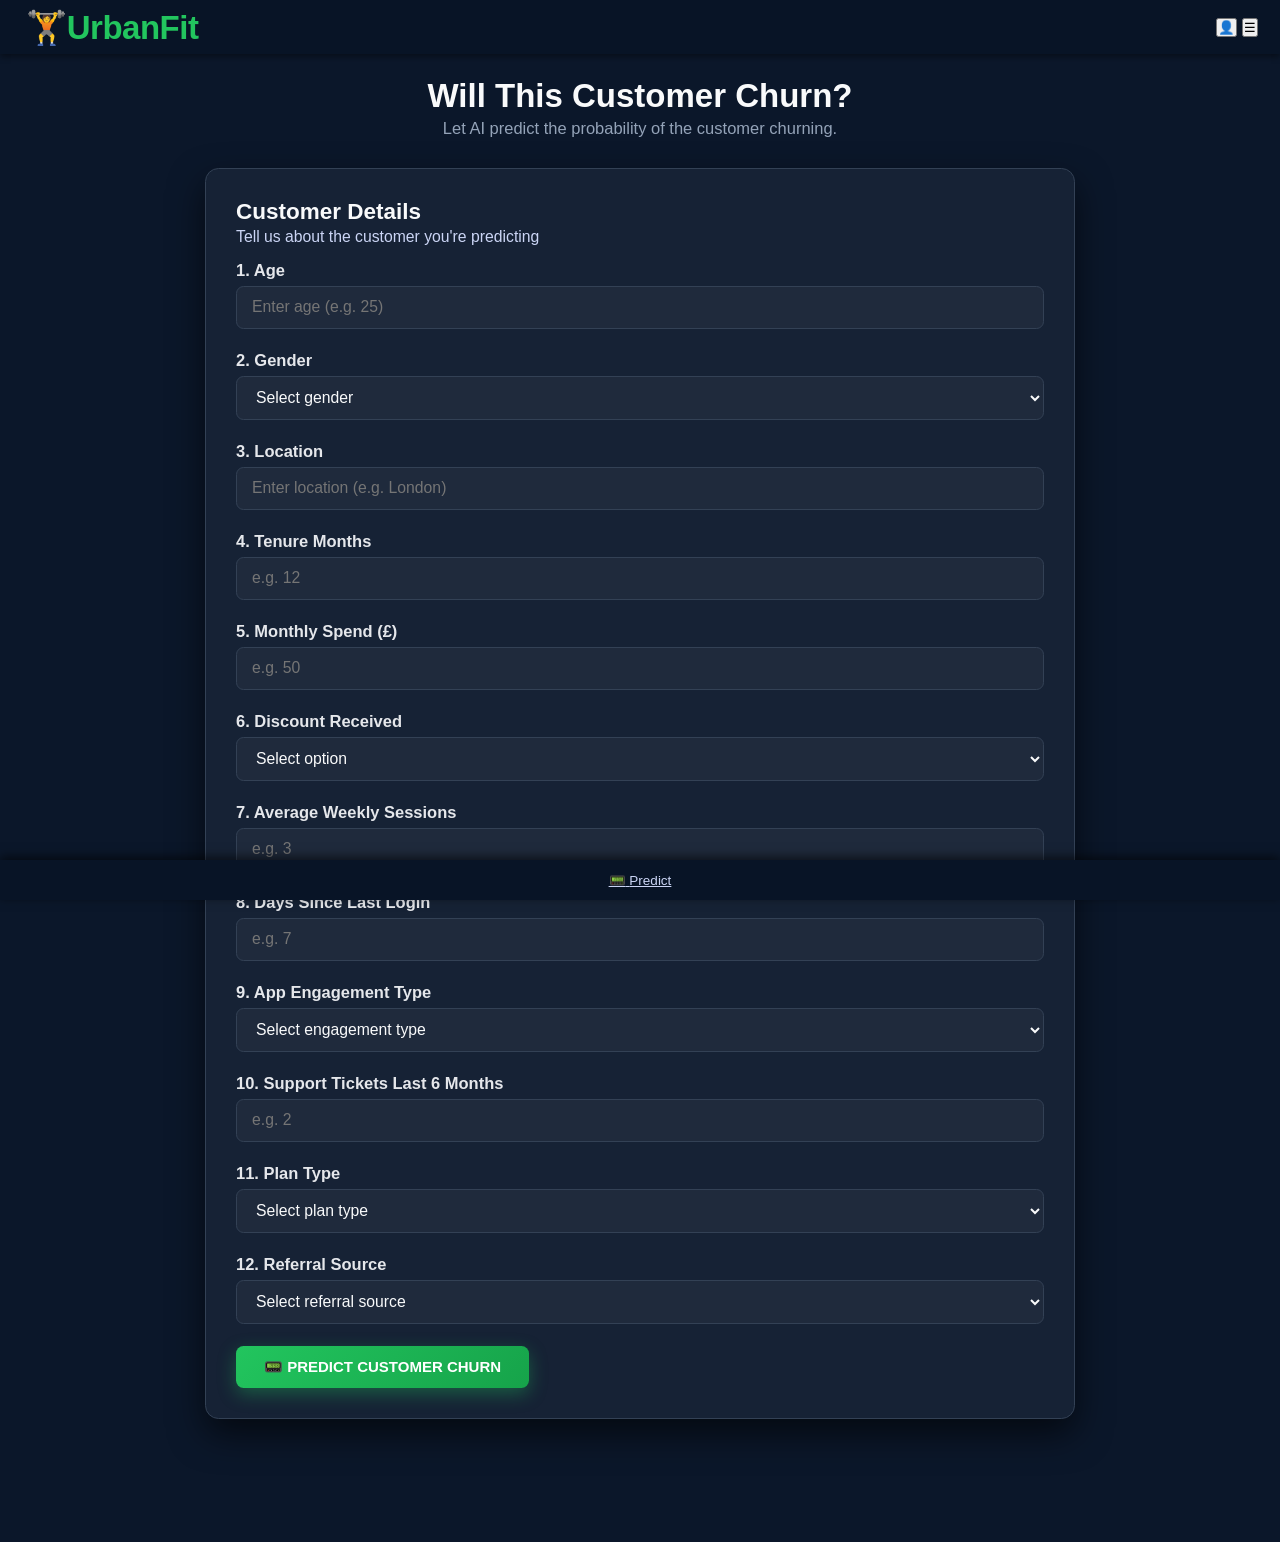
<file: templates/index.html>
<!DOCTYPE html>
<html lang="en">
<head>
    <meta charset="UTF-8">
    <meta name="viewport" content="width=device-width, initial-scale=1.0">
    <title>UrbanFit - Churn Prediction</title>
    <link rel="stylesheet" href="/static/styles.css">
</head>
<body>
    <!-- Header -->
    <header>
        <div class="logo">
            <div class="logo-icon"></div>
            <h1>🏋️UrbanFit</h1>
        </div>
        <div class="header-actions">
            <button class="icon-btn">👤</button>
            <button class="icon-btn menu-btn">☰</button>
        </div>
    </header>

    <!-- Main Content -->
    <main class="container">
        <!-- Hero Section -->
        <div class="hero">
            <h2>Will This Customer Churn?</h2>
            <p class="subtitle">Let AI predict the probability of the customer churning.</p>
        </div>

        <!-- Form Card -->
        <div class="card">
            <div class="card-header">
                <h3>Customer Details</h3>
                <p class="text-muted">Tell us about the customer you're predicting</p>
            </div>

            <form id="predictionForm" class="prediction-form">
                <div class="form-grid">

                    <!-- Left Column -->
                    <div class="form-column">

                        <!-- Age -->
                        <div class="form-group">
                            <label for="age"><span class="label-number">1.</span> Age</label>
                            <input type="number" id="age" name="age" placeholder="Enter age (e.g. 25)" min="1" required>
                        </div>

                        <!-- Gender -->
                        <div class="form-group">
                            <label for="gender"><span class="label-number">2.</span> Gender</label>
                            <select id="gender" name="gender" required>
                                <option value="">Select gender</option>
                                <option value="Male">Male</option>
                                <option value="Female">Female</option>
                            </select>
                        </div>

                        <!-- Location -->
                        <div class="form-group">
                            <label for="location"><span class="label-number">3.</span> Location</label>
                            <input type="text" id="location" name="location" placeholder="Enter location (e.g. London)" required>
                        </div>

                        <!-- Tenure Months -->
                        <div class="form-group">
                            <label for="tenure_months"><span class="label-number">4.</span> Tenure Months</label>
                            <input type="number" id="tenure_months" name="tenure_months" placeholder="e.g. 12" min="1" required>
                        </div>

                        <!-- Monthly Spend GBP -->
                        <div class="form-group">
                            <label for="monthly_spend_gbp"><span class="label-number">5.</span> Monthly Spend (£)</label>
                            <input type="number" id="monthly_spend_gbp" name="monthly_spend_gbp" placeholder="e.g. 50" min="1" required>
                        </div>

                        <!-- Discount -->
                        <div class="form-group">
                            <label for="discount_received"><span class="label-number">6.</span> Discount Received</label>
                            <select id="discount_received" name="discount_received" required>
                                <option value="">Select option</option>
                                <option value="1">Yes</option>
                                <option value="0">No</option>
                            </select>
                        </div>

                    </div>

                    <!-- Right Column -->
                    <div class="form-column">

                        <!-- Average Weekly Sessions -->
                        <div class="form-group">
                            <label for="avg_weekly_sessions"><span class="label-number">7.</span> Average Weekly Sessions</label>
                            <input type="number" id="avg_weekly_sessions" name="avg_weekly_sessions" placeholder="e.g. 3" min="0" required>
                        </div>

                        <!-- Days Since Last Login -->
                        <div class="form-group">
                            <label for="days_since_last_login"><span class="label-number">8.</span> Days Since Last Login</label>
                            <input type="number" id="days_since_last_login" name="days_since_last_login" placeholder="e.g. 7" min="0" required>
                        </div>

                        <!-- App Engagement Type -->
                        <div class="form-group">
                            <label for="app_engagement_type"><span class="label-number">9.</span> App Engagement Type</label>
                            <select id="app_engagement_type" name="app_engagement_type" required>
                                <option value="">Select engagement type</option>
                                <option value="Live Classes">Live Classes</option>
                                <option value="Mixed">Mixed</option>
                                <option value="On-Demand">On-Demand</option>
                            </select>
                        </div>

                        <!-- Support Tickets -->
                        <div class="form-group">
                            <label for="support_tickets_last_6m"><span class="label-number">10.</span> Support Tickets Last 6 Months</label>
                            <input type="number" id="support_tickets_last_6m" name="support_tickets_last_6m" placeholder="e.g. 2" min="0" required>
                        </div>

                        <!-- Plan Type -->
                        <div class="form-group">
                            <label for="plan_type"><span class="label-number">11.</span> Plan Type</label>
                            <select id="plan_type" name="plan_type" required>
                                <option value="">Select plan type</option>
                                <option value="Basic">Basic</option>
                                <option value="Standard">Standard</option>
                                <option value="Premium">Premium</option>
                            </select>
                        </div>

                        <!-- Referral Source -->
                        <div class="form-group">
                            <label for="referral_source"><span class="label-number">12.</span> Referral Source</label>
                            <select id="referral_source" name="referral_source" required>
                                <option value="">Select referral source</option>
                                <option value="Friend Referral">Friend Referral</option>
                                <option value="Influencer">Influencer</option>
                                <option value="Paid Ad">Paid Ad</option>
                                <option value="Social Media">Social Media</option>
                            </select>
                        </div>

                    </div>
                </div>

                <!-- Submit Button -->
                <button type="submit" class="btn-primary btn-large">
                    <span class="btn-icon">📟 </span>
                    PREDICT CUSTOMER CHURN
                </button>
            </form>
        </div>
    </main>

    <!-- Bottom Navigation -->
    <nav class="bottom-nav">
        <a href="index.html" class="nav-item active">
            <span class="nav-icon">📟</span>
            <span class="nav-label">Predict</span>
        </a>
    </nav>

    <script>
        document.getElementById("predictionForm").addEventListener("submit", async function(e) {
            e.preventDefault();

            const data = {
                age: document.getElementById("age").value,
                gender: document.getElementById("gender").value,
                location: document.getElementById("location").value,
                tenure_months: document.getElementById("tenure_months").value,
                monthly_spend_gbp: document.getElementById("monthly_spend_gbp").value,
                avg_weekly_sessions: document.getElementById("avg_weekly_sessions").value,
                days_since_last_login: document.getElementById("days_since_last_login").value,
                app_engagement_type: document.getElementById("app_engagement_type").value,
                support_tickets_last_6m: document.getElementById("support_tickets_last_6m").value,
                plan_type: document.getElementById("plan_type").value,
                discount_received: document.getElementById("discount_received").value,
                referral_source: document.getElementById("referral_source").value
            };

            const response = await fetch("/predict", {
                method: "POST",
                headers: { "Content-Type": "application/json" },
                body: JSON.stringify(data)
            });

            const result = await response.json();
            sessionStorage.setItem("churnResult", JSON.stringify(result));
            window.location.href = "/result";
        });
    </script>
</body>
</html>
</file>
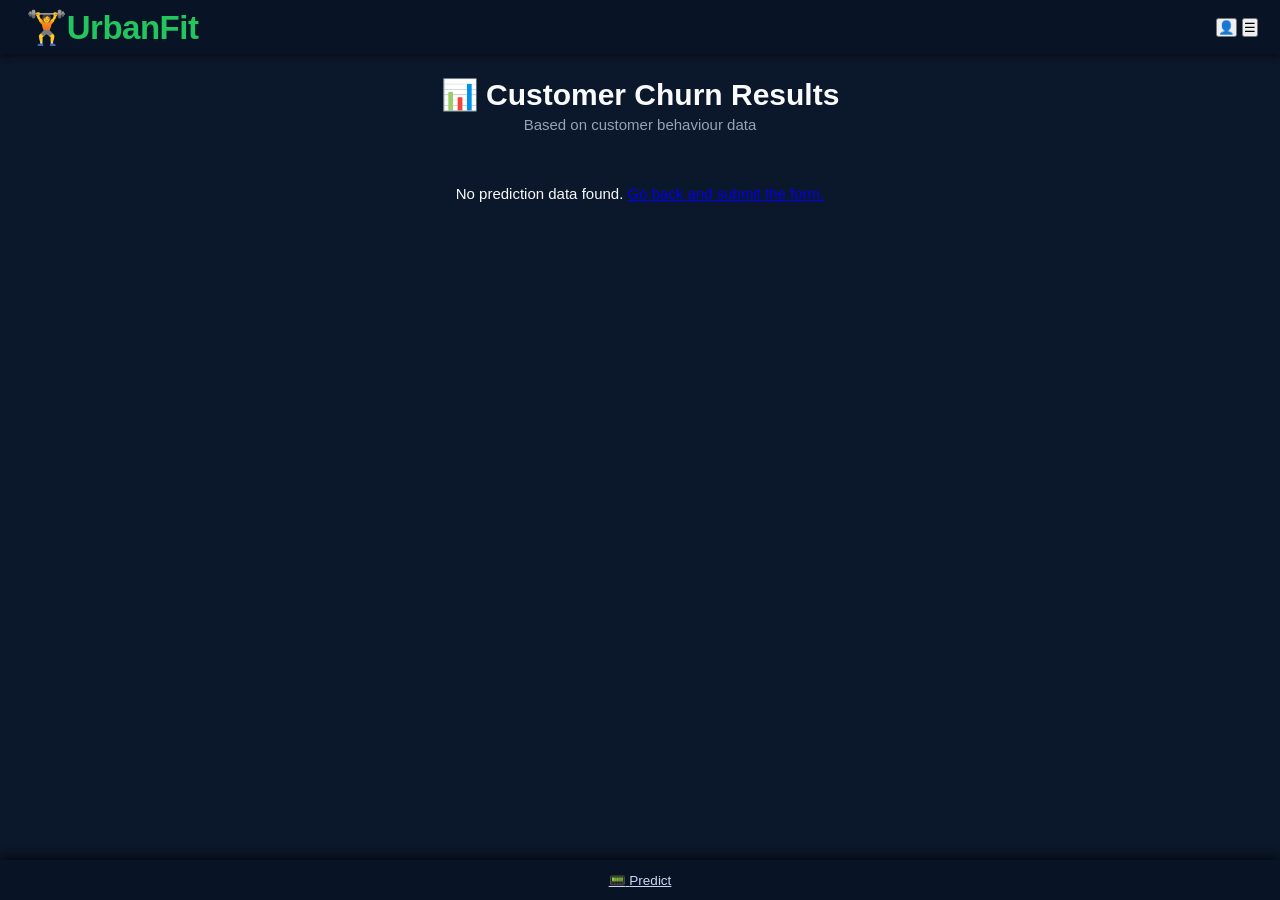
<file: templates/result.html>
<!DOCTYPE html>
<html lang="en">
<head>
    <meta charset="UTF-8">
    <meta name="viewport" content="width=device-width, initial-scale=1.0">
    <title>UrbanFit – Churn Prediction Results</title>
    <link rel="stylesheet" href="/static/styles.css">
</head>

<body class="results-body">

<header>
    <div class="logo">
        <div class="logo-icon"></div>
        <h1>🏋️UrbanFit</h1>
    </div>
    <div class="header-actions">
        <button class="icon-btn">👤</button>
        <button class="icon-btn menu-btn">☰</button>
    </div>
</header>

<!-- RESULTS TITLE -->
<section class="results-title-container">
    <h2 class="results-title">📊 Customer Churn Results</h2>
    <p class="results-subtitle">Based on customer behaviour data</p>
</section>

<main class="results-container">

    <!-- TOP METRIC BOXES -->
    <section class="top-boxes">

        <div class="result-box">
            <h3>⚠️ Churn Probability (%)</h3>
            <p class="result-value" id="churnProbability">--</p>
        </div>

        <div class="result-box">
            <h3>📊 Churn Risk Level</h3>
            <p class="result-value" id="riskLevel">--</p>
        </div>

    </section>

    <!-- TOP CHURN DRIVERS -->
    <section class="section-block">
        <h2>📉 Top 3 Churn Drivers</h2>
        <ul class="impact-list" id="driversList">
            <li>Loading...</li>
        </ul>
    </section>

    <!-- RECOMMENDATIONS -->
    <section class="section-block">
        <h2>💡 Recommendations</h2>

        <h4>Short-Term Actions</h4>
        <ul class="impact-list" id="shortTermList">
            <li>Loading...</li>
        </ul>

        <h4>Long-Term Strategies</h4>
        <ul class="impact-list" id="longTermList">
            <li>Loading...</li>
        </ul>

        <p class="impact-conclusion">
            Increasing engagement and reducing inactivity can significantly reduce the likelihood of churn.
        </p>
    </section>

    <!-- BUTTON -->
    <div class="btn-container">
        <a href="/" class="btn-primary">Back to Predictor</a>
    </div>

</main>

<!-- Bottom Navigation -->
<nav class="bottom-nav">
    <a href="/" class="nav-item">
        <span class="nav-icon">📟</span>
        <span class="nav-label">Predict</span>
    </a>
</nav>

<script>
    const result = JSON.parse(sessionStorage.getItem("churnResult"));

    if (!result) {
        document.querySelector(".results-container").innerHTML =
            "<p style='text-align:center;padding:2rem'>No prediction data found. <a href='/'>Go back and submit the form.</a></p>";
    } else {
        // Probability & Risk
        document.getElementById("churnProbability").textContent = (result.probability * 100).toFixed(1) + "%";
        document.getElementById("riskLevel").textContent = result.risk;

        // Colour code risk
        const riskEl = document.getElementById("riskLevel");
        if (result.risk === "HIGH") riskEl.style.color = "#e74c3c";
        else if (result.risk === "MEDIUM") riskEl.style.color = "#f39c12";
        else riskEl.style.color = "#27ae60";

        // Top 3 drivers
        const driverIcons = ["⏳", "🏋️", "📅"];
        const driversList = document.getElementById("driversList");
        driversList.innerHTML = result.drivers.map((d, i) =>
            `<li>${driverIcons[i] || "🔹"} <strong>${d}</strong></li>`
        ).join("");

        // Recommendations
        const shortTermList = document.getElementById("shortTermList");
        const longTermList = document.getElementById("longTermList");

        if (result.short_term && result.short_term.length > 0) {
            shortTermList.innerHTML = result.short_term.map(r => `<li>📩 ${r}</li>`).join("");
        } else {
            shortTermList.innerHTML = "<li>No short-term actions generated.</li>";
        }

        if (result.long_term && result.long_term.length > 0) {
            longTermList.innerHTML = result.long_term.map(r => `<li>🎯 ${r}</li>`).join("");
        } else {
            longTermList.innerHTML = "<li>No long-term strategies generated.</li>";
        }
    }
</script>

</body>
</html>
</file>
<file: static/styles.css>
/* =================================== CSS VARIABLES =================================== */
:root {

    /* UrbanFit Green */
    --primary: #22c55e;
    --primary-dark: #15803d;
    --primary-light: #4ade80;

    --secondary: #84cc16;
    --accent: #facc15;

    /* DARK THEME */
    --bg-main: #0b172a;
    --bg-card: #162235;
    --bg-muted: #1f2a3c;

    /* Text */
    --text-primary: #f9fafb;
    --text-secondary: #cbd5f5;
    --text-muted: #94a3b8;

    /* Borders */
    --border: #334155;

    /* Shadows */
    --shadow-sm: 0 3px 6px rgba(0,0,0,0.4);
    --shadow-md: 0 15px 35px rgba(0,0,0,0.6);

    /* Spacing */
    --spacing-xs: 0.25rem;
    --spacing-sm: 0.5rem;
    --spacing-md: 1rem;
    --spacing-lg: 1.5rem;
    --spacing-xl: 2rem;

    /* Radius */
    --radius-md: 0.5rem;
    --radius-lg: 0.9rem;

    --transition-base: 0.25s ease;
}


/* =================================== RESET =================================== */
* {
    margin: 0;
    padding: 0;
    box-sizing: border-box;
}

html { font-size: 15px; }

body {
    background: var(--bg-main);
    font-family: 'Space Grotesk', sans-serif;
    color: var(--text-primary);
    padding-bottom: 70px;
}


/* =================================== HEADER =================================== */
header {
    background: #081426;
    padding: var(--spacing-sm) var(--spacing-lg);
    display: flex;
    justify-content: space-between;
    align-items: center;
    box-shadow: var(--shadow-sm);
}

.logo {
    display: flex;
    align-items: center;
    gap: var(--spacing-xs);
}

.logo h1 {
    font-size: 2.2rem;
    font-weight: 700;
    letter-spacing: -0.5px;
    color: var(--primary);
}


/* =================================== GENERAL LAYOUT =================================== */
.container {
    max-width: 900px;
    margin: 0 auto;
    padding: var(--spacing-lg) var(--spacing-md);
}


/* =================================== HERO =================================== */
.hero {
    text-align: center;
    margin-bottom: var(--spacing-xl);
}

.hero h2 {
    font-size: 2.2rem;
    font-weight: 800;
}

.subtitle {
    margin-top: 0.3rem;
    font-size: 1.1rem;
    color: var(--text-muted);
}


/* =================================== CARD =================================== */
.card {
    background: var(--bg-card);
    padding: var(--spacing-xl);
    border-radius: var(--radius-lg);
    box-shadow: var(--shadow-md);
    border: 1px solid var(--border);
    margin-bottom: var(--spacing-xl);
}

.card-header h3 {
    font-size: 1.5rem;
    font-weight: 700;
}

.card-header p {
    margin-top: 0.2rem;
    margin-bottom: 1rem;
    font-size: 1.05rem;
    color: var(--text-secondary);
}


/* =================================== FORM =================================== */
.form-group {
    margin-bottom: var(--spacing-lg);
}

.form-group label {
    font-size: 1.1rem;
    font-weight: 600;
    margin-bottom: 0.4rem;
    display: block;
    color: #e5e7eb;
}

/* INPUT BOXES */
select,
input[type="number"],
input[type="text"] {

    width: 100%;
    padding: 0.75rem 1rem;
    font-size: 1.05rem;

    border-radius: var(--radius-md);
    border: 1px solid var(--border);

    background: var(--bg-muted);
    color: var(--text-primary);

    outline: none;
}

/* Input focus */
select:focus,
input:focus {
    border-color: var(--primary);
    box-shadow: 0 0 0 2px rgba(34,197,94,0.25);

}


/* =================================== BUTTON =================================== */
.btn-container {
    width: 100%;
    display: flex;
    justify-content: center;
    margin-top: var(--spacing-lg);
}

.btn-primary {
    background: linear-gradient(135deg, #22c55e, #16a34a);
    padding: 12px 28px;
    color: white;
    font-weight: 700;
    font-size: 1rem;
    border-radius: var(--radius-md);
    border: none;
    cursor: pointer;
    transition: var(--transition-base);
    box-shadow: 0 6px 18px rgba(34,197,94,0.35);
}

.btn-primary:hover {
    transform: translateY(-2px);
    background: linear-gradient(135deg, #16a34a, #15803d);
}


/* =================================== BOTTOM NAV =================================== */
.bottom-nav {

    position: fixed;
    bottom: 0;
    left: 0;

    width: 100%;

    background: #081426;

    box-shadow: 0 -3px 10px rgba(0,0,0,0.6);

    padding: 0.8rem 0;

    display: flex;
    justify-content: space-around;
    align-items: center;
}

.nav-item {
    text-align: center;
    font-size: 0.9rem;
    color: var(--text-secondary);
    transition: var(--transition-base);
}

.nav-item i {
    display: block;
    font-size: 1.4rem;
    margin-bottom: 0.2rem;
    color: var(--primary);
}

.nav-item:hover {
    transform: translateY(-3px);
    color: var(--primary-light);
}

/* =================================== RESULTS PAGE =================================== */

.results-container {
    max-width: 900px;
    margin: 0 auto;
    padding: var(--spacing-lg);
}

/* title */
.results-title-container {
    text-align: center;
    margin-top: var(--spacing-lg);
}

.results-title {
    font-size: 2rem;
    font-weight: 800;
}

.results-subtitle {
    color: var(--text-muted);
    margin-top: 4px;
}


/* TOP RESULT BOXES */

.top-boxes {
    display: flex;
    gap: var(--spacing-lg);
    margin-top: var(--spacing-xl);
    margin-bottom: var(--spacing-xl);
}

.result-box {

    flex: 1;

    background: var(--bg-card);

    padding: var(--spacing-lg);

    border-radius: var(--radius-lg);

    border: 1px solid var(--border);

    text-align: center;

    box-shadow: var(--shadow-md);

}

.result-box h3 {
    font-size: 1.2rem;
    margin-bottom: 6px;
}

.result-value {
    font-size: 1.8rem;
    font-weight: 700;
    color: var(--primary-light);
}


/* CONTENT BLOCKS */

.section-block {

    background: var(--bg-card);

    padding: var(--spacing-lg);

    border-radius: var(--radius-lg);

    border: 1px solid var(--border);

    margin-bottom: var(--spacing-xl);

    box-shadow: var(--shadow-md);
}

.section-block h2 {
    margin-bottom: 10px;
    font-size: 1.4rem;
}


/* LISTS */

.impact-list {
    list-style: none;
    margin-top: 10px;
}

.impact-list li {
    margin-bottom: 8px;
    color: var(--text-secondary);
}

.impact-conclusion {
    margin-top: 10px;
    color: var(--text-muted);
}
</file>
